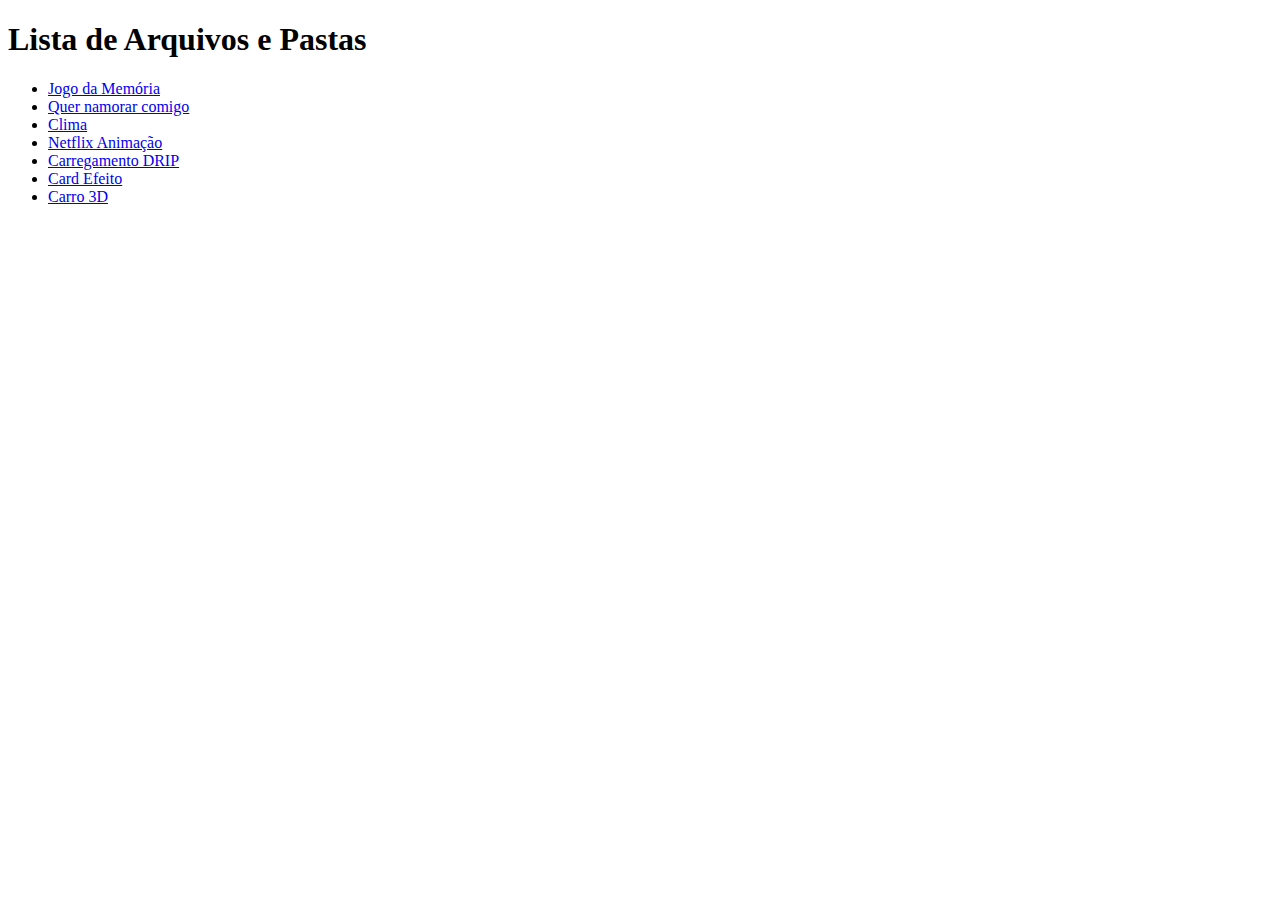
<file: index.html>
<!DOCTYPE html>
<html lang="pt-BR">
<head>
    <meta charset="UTF-8">
    <meta http-equiv="X-UA-Compatible" content="IE=edge">
    <meta name="viewport" content="width=device-width, initial-scale=1.0">
    <title>Índice de Arquivos</title>
</head>
<body>

<h1>Lista de Arquivos e Pastas</h1>

<ul>
    <li><a href="Jogo da Memória/index.html">Jogo da Memória</a></li>
    <li><a href="Quer namorar comigo/index.html">Quer namorar comigo</a></li>
    <li><a href="Clima/index.html">Clima</a></li>
    <li><a href="Netflix Animação/index.html">Netflix Animação</a></li>
    <li><a href="Carregamento DRIP/index.html">Carregamento DRIP</a></li>
    <li><a href="Card Efeito/index.html">Card Efeito</a></li>
    <li><a href="Carro 3D/index.html">Carro 3D</a></li>
</ul>

</body>
</html>
</file>
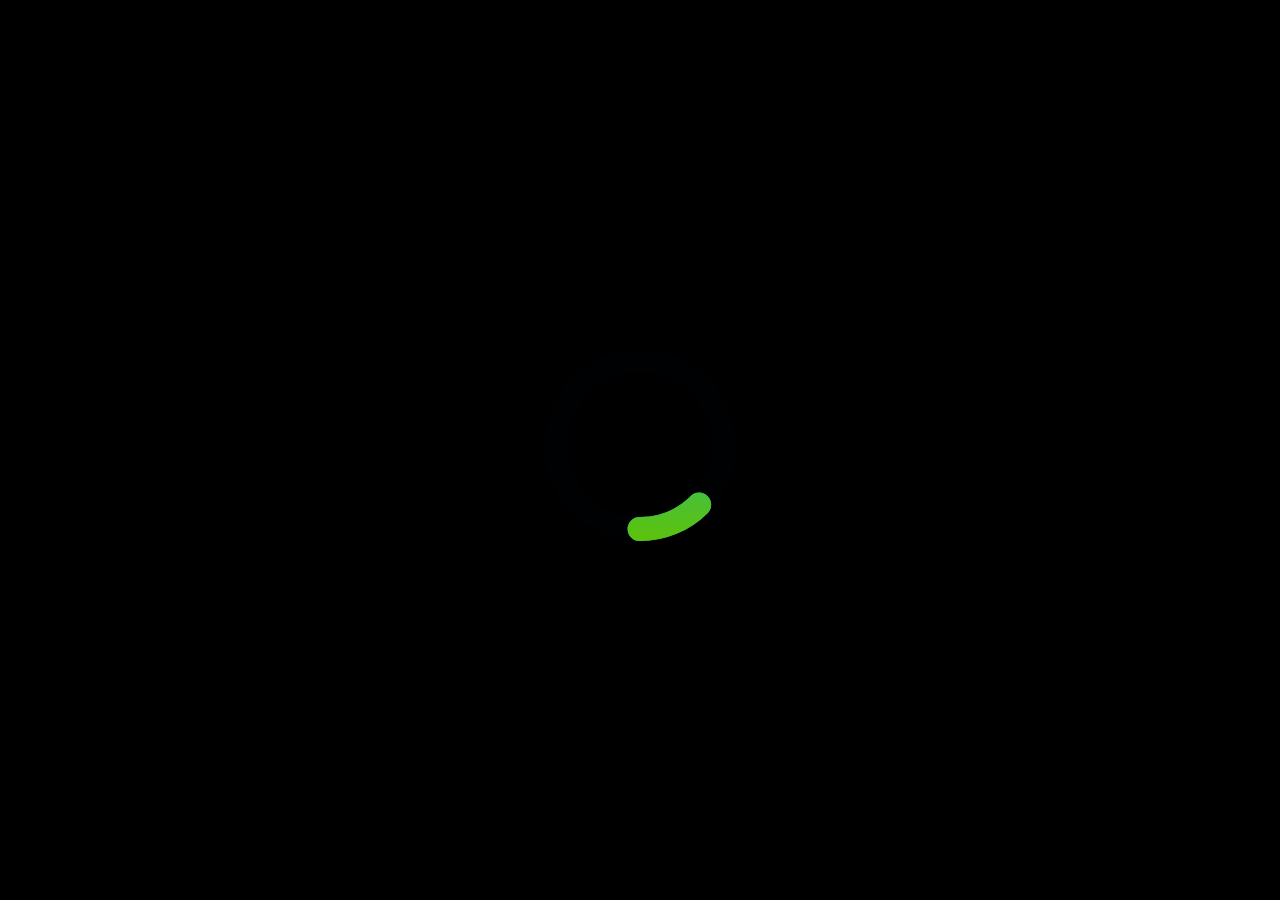
<file: Carregamento DRIP/index.html>
<!DOCTYPE html>
<html lang="pt-BR">
<head>
    <meta charset="UTF-8">
    <meta name="viewport" content="width=device-width, initial-scale=1.0">
    <title>Preloader</title>
    <link rel="stylesheet" href="style.css">
</head>
<body>
<div>
    <svg class="lp" viewBox="0 0 128 128" width="128px" height="128px" xmlns="http://www.w3.org/2000/svg">
      <defs>
        <linearGradient id="grad1" x1="0" y1="0" x2="0" y2="1">
          <stop offset="0%" stop-color="#000" />
          <stop offset="100%" stop-color="#fff" />
        </linearGradient>
        <mask id="mask1">
          <rect x="0" y="0" width="128" height="128" fill="url(#grad1)" />
        </mask>
      </defs>
      <g fill="none" stroke-linecap="round" stroke-width="16">
        <circle class="lp__ring" r="56" cx="64" cy="64" stroke="#ddd" />
        <g stroke="hsl(183,90%,40%)">
          <polyline class="lp__fall-line" points="64,8 64,120" />
          <polyline class="lp__fall-line lp__fall-line--delay1" points="64,8 64,120" />
          <polyline class="lp__fall-line lp__fall-line--delay2" points="64,8 64,120" />
          <polyline class="lp__fall-line lp__fall-line--delay3" points="64,8 64,120" />
          <polyline class="lp__fall-line lp__fall-line--delay4" points="64,8 64,120" />
          <circle class="lp__drops" r="56" cx="64" cy="64" transform="rotate(90,64,64)" />
          <circle class="lp__worm" r="56" cx="64" cy="64" transform="rotate(-90,64,64)" />
        </g>
        <g stroke="hsl(93,90%,40%)" mask="url(#mask1)">
          <polyline class="lp__fall-line" points="64,8 64,120" />
          <polyline class="lp__fall-line lp__fall-line--delay1" points="64,8 64,120" />
          <polyline class="lp__fall-line lp__fall-line--delay2" points="64,8 64,120" />
          <polyline class="lp__fall-line lp__fall-line--delay3" points="64,8 64,120" />
          <polyline class="lp__fall-line lp__fall-line--delay4" points="64,8 64,120" />
          <circle class="lp__drops" r="56" cx="64" cy="64" transform="rotate(90,64,64)" />
          <circle class="lp__worm" r="56" cx="64" cy="64" transform="rotate(-90,64,64)" />
        </g>
      </g>
    </svg>
  </div>
</body>
</html>
</file>
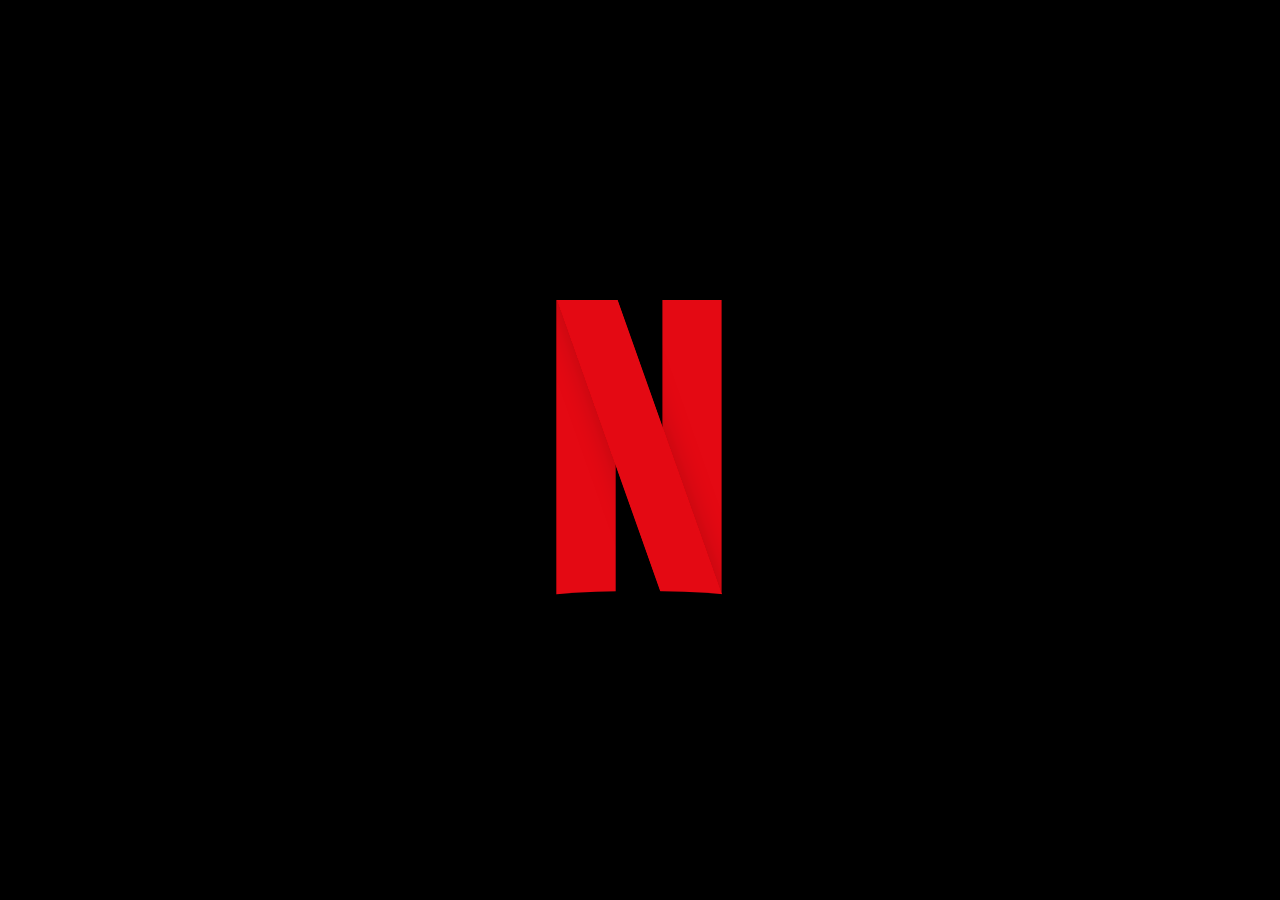
<file: Netflix Animação/index.html>
<!DOCTYPE html>
<html lang="pt-BR">
<head>
    <meta charset="UTF-8">
    <meta name="viewport" content="width=device-width, initial-scale=1.0">
    <title>Netflix</title>
    <link rel="stylesheet" href="style.css">
</head>
<body>
<div id="container">
    <!-- Edit the letter attr to: N, E, T, F, L, I or X -->
    <netflixintro letter="N">
      <div class="helper-1">
        <div class="effect-brush">
          <span class="fur-31"></span>
          <span class="fur-30"></span>
          <span class="fur-29"></span>
          <span class="fur-28"></span>
          <span class="fur-27"></span>
          <span class="fur-26"></span>
          <span class="fur-25"></span>
          <span class="fur-24"></span>
          <span class="fur-23"></span>
          <span class="fur-22"></span>
          <span class="fur-21"></span>
          <span class="fur-20"></span>
          <span class="fur-19"></span>
          <span class="fur-18"></span>
          <span class="fur-17"></span>
          <span class="fur-16"></span>
          <span class="fur-15"></span>
          <span class="fur-14"></span>
          <span class="fur-13"></span>
          <span class="fur-12"></span>
          <span class="fur-11"></span>
          <span class="fur-10"></span>
          <span class="fur-9"></span>
          <span class="fur-8"></span>
          <span class="fur-7"></span>
          <span class="fur-6"></span>
          <span class="fur-5"></span>
          <span class="fur-4"></span>
          <span class="fur-3"></span>
          <span class="fur-2"></span>
          <span class="fur-1"></span>
        </div>
        <div class="effect-lumieres">
          <span class="lamp-1"></span>
          <span class="lamp-2"></span>
          <span class="lamp-3"></span>
          <span class="lamp-4"></span>
          <span class="lamp-5"></span>
          <span class="lamp-6"></span>
          <span class="lamp-7"></span>
          <span class="lamp-8"></span>
          <span class="lamp-9"></span>
          <span class="lamp-10"></span>
          <span class="lamp-11"></span>
          <span class="lamp-12"></span>
          <span class="lamp-13"></span>
          <span class="lamp-14"></span>
          <span class="lamp-15"></span>
          <span class="lamp-16"></span>
          <span class="lamp-17"></span>
          <span class="lamp-18"></span>
          <span class="lamp-19"></span>
          <span class="lamp-20"></span>
          <span class="lamp-21"></span>
          <span class="lamp-22"></span>
          <span class="lamp-23"></span>
          <span class="lamp-24"></span>
          <span class="lamp-25"></span>
          <span class="lamp-26"></span>
          <span class="lamp-27"></span>
          <span class="lamp-28"></span>
        </div>
      </div>
  
      <div class="helper-2">
        <div class="effect-brush">
          <span class="fur-31"></span>
          <span class="fur-30"></span>
          <span class="fur-29"></span>
          <span class="fur-28"></span>
          <span class="fur-27"></span>
          <span class="fur-26"></span>
          <span class="fur-25"></span>
          <span class="fur-24"></span>
          <span class="fur-23"></span>
          <span class="fur-22"></span>
          <span class="fur-21"></span>
          <span class="fur-20"></span>
          <span class="fur-19"></span>
          <span class="fur-18"></span>
          <span class="fur-17"></span>
          <span class="fur-16"></span>
          <span class="fur-15"></span>
          <span class="fur-14"></span>
          <span class="fur-13"></span>
          <span class="fur-12"></span>
          <span class="fur-11"></span>
          <span class="fur-10"></span>
          <span class="fur-9"></span>
          <span class="fur-8"></span>
          <span class="fur-7"></span>
          <span class="fur-6"></span>
          <span class="fur-5"></span>
          <span class="fur-4"></span>
          <span class="fur-3"></span>
          <span class="fur-2"></span>
          <span class="fur-1"></span>
        </div>
      </div>
  
      <div class="helper-3">
        <div class="effect-brush">
          <span class="fur-31"></span>
          <span class="fur-30"></span>
          <span class="fur-29"></span>
          <span class="fur-28"></span>
          <span class="fur-27"></span>
          <span class="fur-26"></span>
          <span class="fur-25"></span>
          <span class="fur-24"></span>
          <span class="fur-23"></span>
          <span class="fur-22"></span>
          <span class="fur-21"></span>
          <span class="fur-20"></span>
          <span class="fur-19"></span>
          <span class="fur-18"></span>
          <span class="fur-17"></span>
          <span class="fur-16"></span>
          <span class="fur-15"></span>
          <span class="fur-14"></span>
          <span class="fur-13"></span>
          <span class="fur-12"></span>
          <span class="fur-11"></span>
          <span class="fur-10"></span>
          <span class="fur-9"></span>
          <span class="fur-8"></span>
          <span class="fur-7"></span>
          <span class="fur-6"></span>
          <span class="fur-5"></span>
          <span class="fur-4"></span>
          <span class="fur-3"></span>
          <span class="fur-2"></span>
          <span class="fur-1"></span>
        </div>
      </div>
  
      <div class="helper-4">
        <div class="effect-brush">
          <span class="fur-31"></span>
          <span class="fur-30"></span>
          <span class="fur-29"></span>
          <span class="fur-28"></span>
          <span class="fur-27"></span>
          <span class="fur-26"></span>
          <span class="fur-25"></span>
          <span class="fur-24"></span>
          <span class="fur-23"></span>
          <span class="fur-22"></span>
          <span class="fur-21"></span>
          <span class="fur-20"></span>
          <span class="fur-19"></span>
          <span class="fur-18"></span>
          <span class="fur-17"></span>
          <span class="fur-16"></span>
          <span class="fur-15"></span>
          <span class="fur-14"></span>
          <span class="fur-13"></span>
          <span class="fur-12"></span>
          <span class="fur-11"></span>
          <span class="fur-10"></span>
          <span class="fur-9"></span>
          <span class="fur-8"></span>
          <span class="fur-7"></span>
          <span class="fur-6"></span>
          <span class="fur-5"></span>
          <span class="fur-4"></span>
          <span class="fur-3"></span>
          <span class="fur-2"></span>
          <span class="fur-1"></span>
        </div>
      </div>
    </netflixintro>
  </div>
</body>
</html>
</file>
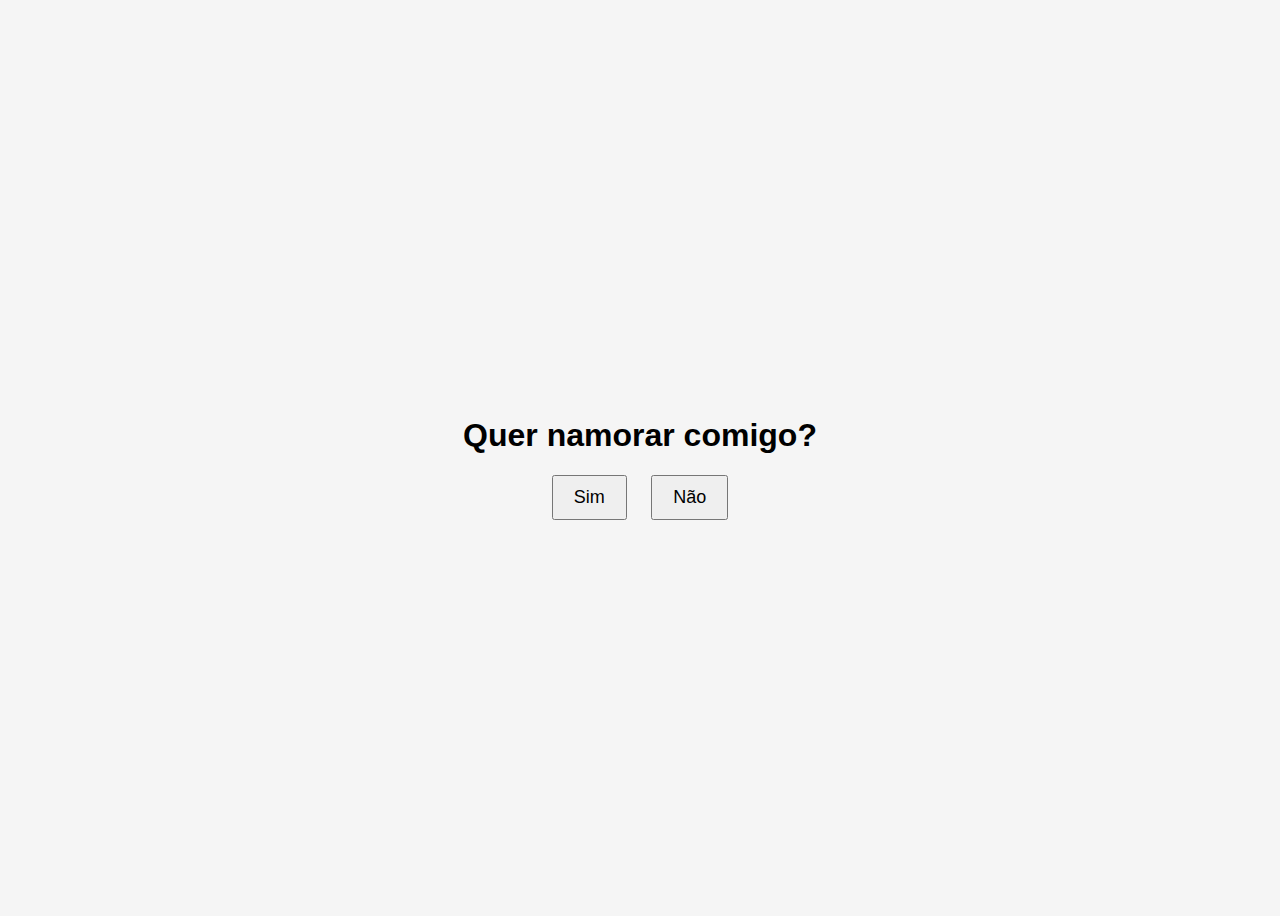
<file: Quer namorar comigo/index.html>
<!DOCTYPE html>
<html lang="pt-BR">
<head>
    <meta charset="UTF-8">
    <meta name="viewport" content="width=device-width, initial-scale=1.0">
    <title>Proposta Romântica</title>
    <link rel="stylesheet" href="style.css">
</head>
<body>
    <div class="center">
        <h1>Quer namorar comigo?</h1>
        <div class="buttons">
            <button id="yesButton" onclick="goToVideo()">Sim</button>
            <button id="noButton" onmouseover="moveButton()">Não</button>
        </div>
    </div>
    <script src="script.js"></script>
</body>
</html>
</file>
<file: Carregamento DRIP/style.css>
* {
    border: 0;
    box-sizing: border-box;
    margin: 0;
    padding: 0;
  }
  
  :root {
    --hue: 223;
    --bg: hsl(var(--hue), 90%, 95%);
    --fg: hsl(var(--hue), 90%, 5%);
    font-size: calc(16px + (24 - 16) * (100vw - 320px) / (1280 - 320));
  }
  body {
    background-color: black;
    color: var(--fg);
    font: 1em/1.5 sans-serif;
    height: 100vh;
    display: grid;
    place-items: center;
    transition: background-color 0.3s;
  }
  main {
    padding: 1.5em 0;
  }
  
  .lp {
    width: 8em;
    height: 8em;
  }
  
  .lp__drops,
  .lp__fall-line,
  .lp__worm {
    animation-duration: 4s;
    animation-iteration-count: infinite;
    transform-origin: 64px 64px;
  }
  .lp__drops {
    animation-name: drops;
    animation-timing-function: ease-in-out;
    stroke-dasharray: 22 307.85 22;
    visibility: hidden;
    transform: rotate(90deg);
  }
  .lp__fall-line {
    animation-name: fallLine1;
    animation-timing-function: ease-in;
    stroke-dasharray: 1 112;
    stroke-dashoffset: 114;
  }
  .lp__fall-line--delay1 {
    animation-name: fallLine2;
  }
  
  .lp__fall-line--delay2 {
    animation-name: fallLine3;
  }
  .lp__fall-line--delay3 {
    animation-name: fallLine4;
  }
  .lp__fall-line--delay4 {
    animation-name: fallLine5;
  }
  .lp__ring {
    stroke: hsla(var(--hue), 90%, 5%, 0.1);
    transition: stroke 0.3s;
  }
  .lp__worm {
    animation-name: worm;
    stroke-dasharray: 43.98 307.87;
    stroke-dashoffset: -131.94;
    transform: rotate(-90deg);
  }
  
  /* Dark theme */
  @media (prefers-color-scheme: dark) {
    :root {
      --bg: hsl(var(--hue), 90%, 5%);
      --fg: hsl(var(--hue), 90%, 95%);
    }
    .lp__ring {
      stroke: hsla(var(--hue), 90%, 95%, 0.1);
    }
  }
  
  /* Animtions */
  @keyframes drops {
    from {
      animation-timing-function: steps(1, end);
      stroke-dasharray: 0 351.85 0;
      visibility: hidden;
    }
    25% {
      animation-timing-function: ease-in-out;
      stroke-dasharray: 0 351.85 0;
      visibility: visible;
    }
    26% {
      stroke-dasharray: 4 343.85 4;
    }
    27% {
      stroke-dasharray: 8 335.85 8;
    }
    28% {
      stroke-dasharray: 12 327.85 12;
    }
    29% {
      animation-timing-function: ease-in;
      stroke-dasharray: 17 317.85 17;
    }
  
    32% {
      animation-timing-function: ease-out;
      stroke-dasharray: 25 301.85 25;
    }
    35%,
    47.5% {
      animation-timing-function: linear;
      stroke-dasharray: 22 307.85 22;
      visibility: visible;
    }
    50% {
      animation-timing-function: steps(1, end);
      stroke-dasharray: 0 307.85 43.98;
      visibility: hidden;
    }
    75% {
      animation-timing-function: ease-in-out;
      stroke-dasharray: 0 351.85 0;
      visibility: visible;
    }
    76% {
      stroke-dasharray: 4 343.85 4;
    }
    77% {
      stroke-dasharray: 8 335.85 8;
    }
    78% {
      stroke-dasharray: 12 327.85 12;
    }
    79% {
      animation-timing-function: ease-in;
      stroke-dasharray: 17 317.85 17;
    }
    82% {
      animation-timing-function: ease-out;
      stroke-dasharray: 25 301.85 25;
    }
    85%,
    97.5% {
      animation-timing-function: linear;
      stroke-dasharray: 22 307.85 22;
      visibility: visible;
    }
    to {
      stroke-dasharray: 43.98 307.85 0;
      visibility: hidden;
    }
  }
  @keyframes fallLine1 {
    from,
    15% {
      stroke-dashoffset: 114;
    }
    25%,
    65% {
      stroke-dashoffset: 1;
    }
    75%,
    to {
      stroke-dashoffset: -112;
    }
  }
  @keyframes fallLine2 {
    from,
    16% {
      stroke-dashoffset: 114;
    }
    26%,
    66% {
      stroke-dashoffset: 1;
    }
    76%,
    to {
      stroke-dashoffset: -112;
    }
  }
  @keyframes fallLine3 {
    from,
    17% {
      stroke-dashoffset: 114;
    }
    27%,
    67% {
      stroke-dashoffset: 1;
    }
    77%,
    to {
      stroke-dashoffset: -112;
    }
  }
  @keyframes fallLine4 {
    from,
    18% {
      stroke-dashoffset: 114;
    }
    28%,
    68% {
      stroke-dashoffset: 1;
    }
    78%,
    to {
      stroke-dashoffset: -112;
    }
  }
  @keyframes fallLine5 {
    from,
    19% {
      stroke-dashoffset: 114;
    }
    29%,
    69% {
      stroke-dashoffset: 1;
    }
    79%,
    to {
      stroke-dashoffset: -112;
    }
  }
  @keyframes worm {
    from {
      animation-timing-function: ease-out;
      stroke-dasharray: 87.96 307.87;
      stroke-dashoffset: -131.94;
    }
    25% {
      animation-timing-function: steps(1);
      stroke-dasharray: 87.96 307.87;
      stroke-dashoffset: -307.86;
    }
    25.01% {
      animation-timing-function: ease-in;
      stroke-dasharray: 43.98 307.87;
      stroke-dashoffset: -307.86;
    }
    50% {
      animation-timing-function: steps(1);
      stroke-dasharray: 43.98 307.87;
      stroke-dashoffset: -175.92;
    }
    50.01% {
      animation-timing-function: ease-out;
      stroke-dasharray: 87.96 307.87;
      stroke-dashoffset: -131.94;
    }
    75% {
      animation-timing-function: steps(1);
      stroke-dasharray: 87.96 307.87;
      stroke-dashoffset: 43.98;
    }
    75.01% {
      animation-timing-function: ease-in;
      stroke-dasharray: 43.98 307.87;
      stroke-dashoffset: 0;
    }
    to {
      stroke-dasharray: 43.98 307.87;
      stroke-dashoffset: -131.94;
    }
  }
</file>
<file: Netflix Animação/style.css>
html,
body {
  margin: 0;
  padding: 0;
  width: 100%;
  height: 100%;
}

#container {
  display: flex;
  flex-direction: column;
  justify-content: center;
  align-items: center;
  width: 100%;
  height: 100%;
  background-color: #000000;
  overflow: hidden;
}

#container netflixintro {
  display: block;
  position: relative;
  width: 300px;
  height: 300px;
  overflow: hidden;
  animation-name: zoom-in;
  animation-delay: 0.5s;
  animation-duration: 3.5s;
  animation-timing-function: ease-in;
  animation-fill-mode: forwards;
  background-size: 4000px;
  background-position: -1950px 0;
}

#container netflixintro::before {
  content: "";
  position: absolute;
  display: block;
  background-color: #000000;
  width: 150%;
  height: 30%;
  left: -25%;
  bottom: -27%;
  border-radius: 50%;
  z-index: 5;
  transform-origin: left center;
  background-size: 4000px;
  background-position: -1950px 0;
}

#container netflixintro[letter="N"] {
  transform-origin: 30% center;
}
#container netflixintro[letter="N"] .helper-1 {
  width: 19.5%;
  height: 100%;
  background-color: rgba(228, 9, 19, 0.5);
  left: 22.4%;
  top: 0;
  transform: rotate(180deg);
  animation-name: fading-lumieres-box;
  animation-duration: 2s;
  animation-delay: 0.6s;
  animation-fill-mode: forwards;
}

#container netflixintro[letter="N"] .helper-1 .effect-brush {
  animation-name: brush-moving;
  animation-duration: 2.5s;
  animation-fill-mode: forwards;
  animation-delay: 1.2s;
}

#container netflixintro[letter="N"] .helper-1 .effect-brush [class*="fur-"] {
  bottom: 0;
  height: 40%;
}

#container netflixintro[letter="N"] .helper-3 {
  width: 19%;
  height: 150%;
  left: 40.5%;
  top: -25%;
  transform: rotate(-19.5deg);
  box-shadow: 0px 0px 35px -12px rgba(0, 0, 0, 0.4);
  overflow: hidden;
}

#container netflixintro[letter="N"] .helper-3 .effect-brush {
  animation-name: brush-moving;
  animation-duration: 2s;
  animation-fill-mode: forwards;
  animation-delay: 0.8s;
}

#container netflixintro[letter="N"] .helper-2 {
  width: 19.5%;
  height: 100%;
  left: 57.8%;
  top: 0;
  transform: rotate(180deg);
  overflow: hidden;
}

#container netflixintro[letter="N"] .helper-2 .effect-brush {
  animation-name: brush-moving;
  animation-duration: 2s;
  animation-fill-mode: forwards;
  animation-delay: 0.5s;
}

#container netflixintro[letter="E"] {
  transform-origin: 30% center;
}

#container netflixintro[letter="E"] .helper-1 {
  width: 19.5%;
  height: 100%;
  background-color: rgba(228, 9, 19, 0.5);
  left: 22%;
  top: 0;
  transform: rotate(180deg);
  animation-name: fading-lumieres-box;
  animation-duration: 2s;
  animation-delay: 0.6s;
  animation-fill-mode: forwards;
}

#container netflixintro[letter="E"] .helper-1 .effect-brush {
  animation-name: brush-moving;
  animation-duration: 2.5s;
  animation-fill-mode: forwards;
  animation-delay: 1.2s;
}

#container netflixintro[letter="E"] .helper-1 .effect-brush [class*="fur-"] {
  bottom: 0;
  height: 40%;
}

#container netflixintro[letter="E"] .helper-2 {
  width: 17.5%;
  height: 50%;
  left: 38%;
  top: -49px;
  transform: rotate(270deg);
  overflow: hidden;
}

#container netflixintro[letter="E"] .helper-2 .effect-brush {
  animation-name: brush-moving;
  animation-duration: 2s;
  animation-fill-mode: forwards;
  animation-delay: 0.8s;
}

#container netflixintro[letter="E"] .helper-3 {
  width: 17%;
  height: 39%;
  left: 33%;
  top: 29%;
  transform: rotate(-90deg);
  box-shadow: 0px 0px 35px -12px rgba(0, 0, 0, 0.4);
  overflow: hidden;
  animation-name: fading-out;
  animation-duration: 2s;
  animation-fill-mode: forwards;
  animation-delay: 1s;
}

#container netflixintro[letter="E"] .helper-3 .effect-brush {
  animation-name: brush-moving;
  animation-duration: 2s;
  animation-fill-mode: forwards;
  animation-delay: 0.6s;
}

#container netflixintro[letter="E"] .helper-4 {
  width: 17.5%;
  height: 50%;
  left: 38%;
  top: 196px;
  transform: rotate(270deg);
  overflow: hidden;
}

#container netflixintro[letter="E"] .helper-4 .effect-brush {
  animation-name: brush-moving;
  animation-duration: 2s;
  animation-fill-mode: forwards;
  animation-delay: 0.4s;
  animation-delay: 0.5s;
}

#container netflixintro[letter="T"] {
  transform-origin: center center;
}

#container netflixintro[letter="T"] .helper-1 {
  width: 19.5%;
  height: 100%;
  background-color: rgba(228, 9, 19, 0.5);
  left: 38%;
  top: 0;
  transform: rotate(180deg);
  animation-name: fading-lumieres-box;
  animation-duration: 2s;
  animation-delay: 0.6s;
  animation-fill-mode: forwards;
}

#container netflixintro[letter="T"] .helper-1 .effect-brush {
  animation-name: brush-moving;
  animation-duration: 2.5s;
  animation-fill-mode: forwards;
  animation-delay: 1s;
}
#container netflixintro[letter="T"] .helper-1 .effect-brush [class*="fur-"] {
  bottom: 0;
  height: 40%;
}

#container netflixintro[letter="T"] .helper-2 {
  width: 17.5%;
  height: 54%;
  left: 39%;
  top: -55px;
  transform: rotate(270deg);
  overflow: hidden;
}

#container netflixintro[letter="T"] .helper-2 .effect-brush {
  animation-name: brush-moving;
  animation-duration: 2s;
  animation-fill-mode: forwards;
  animation-delay: 0.5s;
}
#container netflixintro[letter="F"] {
  transform-origin: 30% center;
}
#container netflixintro[letter="F"] .helper-1 {
  width: 19.5%;
  height: 100%;
  background-color: rgba(228, 9, 19, 0.5);
  left: 22%;
  top: 0;
  transform: rotate(180deg);
  animation-name: fading-lumieres-box;
  animation-duration: 2s;
  animation-delay: 0.6s;
  animation-fill-mode: forwards;
}
#container netflixintro[letter="F"] .helper-1 .effect-brush {
  animation-name: brush-moving;
  animation-duration: 2.5s;
  animation-fill-mode: forwards;
  animation-delay: 1.2s;
}
#container netflixintro[letter="F"] .helper-1 .effect-brush [class*="fur-"] {
  bottom: 0;
  height: 40%;
}
#container netflixintro[letter="F"] .helper-2 {
  width: 17.5%;
  height: 50%;
  left: 38%;
  top: -49px;
  transform: rotate(270deg);
  overflow: hidden;
}
#container netflixintro[letter="F"] .helper-2 .effect-brush {
  animation-name: brush-moving;
  animation-duration: 2s;
  animation-fill-mode: forwards;
  animation-delay: 0.7s;
}
#container netflixintro[letter="F"] .helper-3 {
  width: 17%;
  height: 39%;
  left: 33%;
  top: 29%;
  transform: rotate(-90deg);
  box-shadow: 0px 0px 35px -12px rgba(0, 0, 0, 0.4);
  overflow: hidden;
  animation-name: fading-out;
  animation-duration: 2s;
  animation-fill-mode: forwards;
  animation-delay: 1s;
}
#container netflixintro[letter="F"] .helper-3 .effect-brush {
  animation-name: brush-moving;
  animation-duration: 2s;
  animation-fill-mode: forwards;
  animation-delay: 0.5s;
}
#container netflixintro[letter="L"] {
  transform-origin: 30% center;
}
#container netflixintro[letter="L"] .helper-1 {
  width: 19.5%;
  height: 100%;
  background-color: rgba(228, 9, 19, 0.5);
  left: 22%;
  top: 0;
  transform: rotate(180deg);
  animation-name: fading-lumieres-box;
  animation-duration: 2s;
  animation-delay: 0.6s;
  animation-fill-mode: forwards;
}
#container netflixintro[letter="L"] .helper-1 .effect-brush {
  animation-name: brush-moving;
  animation-duration: 2.5s;
  animation-fill-mode: forwards;
  animation-delay: 0.8s;
}
#container netflixintro[letter="L"] .helper-1 .effect-brush [class*="fur-"] {
  bottom: 0;
  height: 40%;
}
#container netflixintro[letter="L"] .helper-2 {
  width: 17.5%;
  height: 50%;
  left: 38%;
  top: 196px;
  transform: rotate(270deg);
  overflow: hidden;
}
#container netflixintro[letter="L"] .helper-2 .effect-brush {
  animation-name: brush-moving;
  animation-duration: 2s;
  animation-fill-mode: forwards;
  animation-delay: 0.4s;
}
#container netflixintro[letter="I"] {
  transform-origin: center center;
}
#container netflixintro[letter="I"] .helper-1 {
  width: 19.5%;
  height: 100%;
  background-color: rgba(228, 9, 19, 0.5);
  left: 38%;
  top: 0;
  transform: rotate(180deg);
  animation-name: fading-lumieres-box;
  animation-duration: 2s;
  animation-delay: 0.6s;
  animation-fill-mode: forwards;
}
#container netflixintro[letter="I"] .helper-1 .effect-brush {
  animation-name: brush-moving;
  animation-duration: 2.5s;
  animation-fill-mode: forwards;
  animation-delay: 1s;
}
#container netflixintro[letter="I"] .helper-1 .effect-brush [class*="fur-"] {
  bottom: 0;
  height: 40%;
}
#container netflixintro[letter="X"] {
  transform-origin: center center;
}
#container netflixintro[letter="X"] .helper-1 {
  width: 19%;
  height: 150%;
  left: 40.5%;
  top: -25%;
  transform: rotate(-19.5deg);
  animation-name: fading-lumieres-box;
  animation-duration: 2s;
  animation-delay: 0.6s;
  animation-fill-mode: forwards;
}
#container netflixintro[letter="X"] .helper-1 .effect-brush {
  animation-name: brush-moving;
  animation-duration: 2.5s;
  animation-fill-mode: forwards;
  animation-delay: 1.2s;
}
#container netflixintro[letter="X"] .helper-1 .effect-brush [class*="fur-"] {
  bottom: 0;
  height: 40%;
}
#container netflixintro[letter="X"] .helper-2 {
  width: 19%;
  height: 150%;
  left: 40.5%;
  top: -25%;
  transform: rotate(19.5deg);
  overflow: hidden;
}
#container netflixintro[letter="X"] .helper-2 .effect-brush {
  animation-name: brush-moving;
  animation-duration: 2s;
  animation-fill-mode: forwards;
  animation-delay: 0.5s;
}
#container netflixintro [class*="helper-"] {
  position: absolute;
}
#container netflixintro [class*="helper-"] .effect-brush {
  position: absolute;
  width: 100%;
  height: 300%;
  top: 0;
  overflow: hidden;
}
#container netflixintro [class*="helper-"] .effect-brush::before {
  display: block;
  content: "";
  position: absolute;
  background-color: #e40913;
  width: 100%;
  height: 70%;
  box-shadow: 0px 0px 29px 24px #e40913;
}
#container netflixintro [class*="helper-"] .effect-brush [class*="fur-"] {
  display: block;
  position: absolute;
  bottom: 10%;
  height: 30%;
}
#container netflixintro [class*="helper-"] .effect-brush .fur-1 {
  left: 0%;
  width: 3.8%;
  background: linear-gradient(
    to bottom,
    #e40913 0%,
    #e40913 15%,
    rgba(0, 0, 0, 0) 81%,
    rgba(0, 0, 0, 0) 100%
  );
}
#container netflixintro [class*="helper-"] .effect-brush .fur-2 {
  left: 3.8%;
  width: 2.8%;
  background: linear-gradient(
    to bottom,
    #e40913 0%,
    #e40913 10%,
    rgba(0, 0, 0, 0) 62%,
    rgba(0, 0, 0, 0) 100%
  );
}
#container netflixintro [class*="helper-"] .effect-brush .fur-3 {
  left: 6.6%;
  width: 4.8%;
  background: linear-gradient(
    to bottom,
    #e40913 0%,
    #e40913 37%,
    rgba(0, 0, 0, 0) 100%
  );
}
#container netflixintro [class*="helper-"] .effect-brush .fur-4 {
  left: 11.4%;
  width: 4%;
  background: linear-gradient(
    to bottom,
    #e40913 0%,
    #e40913 23%,
    rgba(0, 0, 0, 0) 100%
  );
}
#container netflixintro [class*="helper-"] .effect-brush .fur-5 {
  left: 15.4%;
  width: 4%;
  background: linear-gradient(
    to bottom,
    #e40913 0%,
    #e40913 15%,
    rgba(0, 0, 0, 0) 86%,
    rgba(0, 0, 0, 0) 100%
  );
}
#container netflixintro [class*="helper-"] .effect-brush .fur-6 {
  left: 19.4%;
  width: 2.5%;
  background: linear-gradient(
    to bottom,
    #e40913 0%,
    #e40913 27%,
    rgba(0, 0, 0, 0) 89%,
    rgba(0, 0, 0, 0) 100%
  );
}
#container netflixintro [class*="helper-"] .effect-brush .fur-7 {
  left: 21.9%;
  width: 4%;
  background: linear-gradient(
    to bottom,
    #e40913 0%,
    #e40913 20%,
    rgba(0, 0, 0, 0) 100%
  );
}
#container netflixintro [class*="helper-"] .effect-brush .fur-8 {
  left: 25.9%;
  width: 2%;
  background: linear-gradient(
    to bottom,
    #e40913 0%,
    #e40913 30%,
    rgba(0, 0, 0, 0) 100%
  );
}
#container netflixintro [class*="helper-"] .effect-brush .fur-9 {
  left: 27.9%;
  width: 4%;
  background: linear-gradient(
    to bottom,
    #e40913 0%,
    #e40913 35%,
    rgba(0, 0, 0, 0) 95%,
    rgba(0, 0, 0, 0) 100%
  );
}
#container netflixintro [class*="helper-"] .effect-brush .fur-10 {
  left: 31.9%;
  width: 3.5%;
  background: linear-gradient(
    to bottom,
    #e40913 0%,
    #e40913 39%,
    rgba(0, 0, 0, 0) 95%,
    rgba(0, 0, 0, 0) 100%
  );
}
#container netflixintro [class*="helper-"] .effect-brush .fur-11 {
  left: 35.4%;
  width: 2%;
  background: linear-gradient(
    to bottom,
    #e40913 0%,
    #e40913 34%,
    rgba(0, 0, 0, 0) 95%,
    rgba(0, 0, 0, 0) 100%
  );
}
#container netflixintro [class*="helper-"] .effect-brush .fur-12 {
  left: 37.4%;
  width: 2.6%;
  background: linear-gradient(
    to bottom,
    #e40913 0%,
    #e40913 22%,
    rgba(0, 0, 0, 0) 95%,
    rgba(0, 0, 0, 0) 100%
  );
}
#container netflixintro [class*="helper-"] .effect-brush .fur-13 {
  left: 40%;
  width: 6%;
  background: linear-gradient(
    to bottom,
    #e40913 0%,
    #e40913 47%,
    rgba(0, 0, 0, 0) 100%
  );
}
#container netflixintro [class*="helper-"] .effect-brush .fur-14 {
  left: 46%;
  width: 2%;
  background: linear-gradient(
    to bottom,
    #e40913 0%,
    #e40913 36%,
    rgba(0, 0, 0, 0) 100%
  );
}
#container netflixintro [class*="helper-"] .effect-brush .fur-15 {
  left: 48%;
  width: 5.5%;
  background: linear-gradient(
    to bottom,
    #e40913 0%,
    #e40913 29%,
    rgba(0, 0, 0, 0) 100%
  );
}
#container netflixintro [class*="helper-"] .effect-brush .fur-16 {
  left: 53.5%;
  width: 3%;
  background: linear-gradient(
    to bottom,
    #e40913 0%,
    #e40913 39%,
    rgba(0, 0, 0, 0) 95%,
    rgba(0, 0, 0, 0) 100%
  );
}
#container netflixintro [class*="helper-"] .effect-brush .fur-17 {
  left: 56.5%;
  width: 4.1%;
  background: linear-gradient(
    to bottom,
    #e40913 0%,
    #e40913 45%,
    rgba(0, 0, 0, 0) 100%
  );
}
#container netflixintro [class*="helper-"] .effect-brush .fur-18 {
  left: 60.6%;
  width: 2.4%;
  background: linear-gradient(
    to bottom,
    #e40913 0%,
    #e40913 34%,
    rgba(0, 0, 0, 0) 100%
  );
}
#container netflixintro [class*="helper-"] .effect-brush .fur-19 {
  left: 63%;
  width: 4%;
  background: linear-gradient(
    to bottom,
    #e40913 0%,
    #e40913 47%,
    rgba(0, 0, 0, 0) 100%
  );
}
#container netflixintro [class*="helper-"] .effect-brush .fur-20 {
  left: 67%;
  width: 1.5%;
  background: linear-gradient(
    to bottom,
    #e40913 0%,
    #e40913 27%,
    rgba(0, 0, 0, 0) 95%,
    rgba(0, 0, 0, 0) 100%
  );
}
#container netflixintro [class*="helper-"] .effect-brush .fur-21 {
  left: 68.5%;
  width: 2.8%;
  background: linear-gradient(
    to bottom,
    #e40913 0%,
    #e40913 37%,
    rgba(0, 0, 0, 0) 100%
  );
}
#container netflixintro [class*="helper-"] .effect-brush .fur-22 {
  left: 71.3%;
  width: 2.3%;
  background: linear-gradient(
    to bottom,
    #e40913 0%,
    #e40913 9%,
    rgba(0, 0, 0, 0) 100%
  );
}
#container netflixintro [class*="helper-"] .effect-brush .fur-23 {
  left: 73.6%;
  width: 2.2%;
  background: linear-gradient(
    to bottom,
    #e40913 0%,
    #e40913 28%,
    rgba(0, 0, 0, 0) 92%,
    rgba(0, 0, 0, 0) 100%
  );
}
#container netflixintro [class*="helper-"] .effect-brush .fur-24 {
  left: 75.8%;
  width: 1%;
  background: linear-gradient(
    to bottom,
    #e40913 0%,
    #e40913 37%,
    rgba(0, 0, 0, 0) 100%
  );
}
#container netflixintro [class*="helper-"] .effect-brush .fur-25 {
  left: 76.8%;
  width: 2.1%;
  background: linear-gradient(
    to bottom,
    #e40913 0%,
    #e40913 28%,
    rgba(0, 0, 0, 0) 100%
  );
}
#container netflixintro [class*="helper-"] .effect-brush .fur-26 {
  left: 78.9%;
  width: 4.1%;
  background: linear-gradient(
    to bottom,
    #e40913 0%,
    #e40913 34%,
    rgba(0, 0, 0, 0) 100%
  );
}
#container netflixintro [class*="helper-"] .effect-brush .fur-27 {
  left: 83%;
  width: 2.5%;
  background: linear-gradient(
    to bottom,
    #e40913 0%,
    #e40913 21%,
    rgba(0, 0, 0, 0) 100%
  );
}
#container netflixintro [class*="helper-"] .effect-brush .fur-28 {
  left: 85.5%;
  width: 4.5%;
  background: linear-gradient(
    to bottom,
    #e40913 0%,
    #e40913 39%,
    rgba(0, 0, 0, 0) 100%
  );
}
#container netflixintro [class*="helper-"] .effect-brush .fur-29 {
  left: 90%;
  width: 2.8%;
  background: linear-gradient(
    to bottom,
    #e40913 0%,
    #e40913 30%,
    rgba(0, 0, 0, 0) 100%
  );
}
#container netflixintro [class*="helper-"] .effect-brush .fur-30 {
  left: 92.8%;
  width: 3.5%;
  background: linear-gradient(
    to bottom,
    #e40913 0%,
    #e40913 19%,
    rgba(0, 0, 0, 0) 100%
  );
}
#container netflixintro [class*="helper-"] .effect-brush .fur-31 {
  left: 96.3%;
  width: 3.7%;
  background: linear-gradient(
    to bottom,
    #e40913 0%,
    #e40913 37%,
    rgba(0, 0, 0, 0) 100%
  );
}
#container netflixintro [class*="helper-"] .effect-lumieres {
  position: absolute;
  width: 100%;
  height: 100%;
  opacity: 0;
  animation-name: showing-lumieres;
  animation-duration: 2s;
  animation-delay: 1.6s;
  animation-fill-mode: forwards;
}

#container netflixintro [class*="helper-"] .effect-lumieres [class*="lamp-"] {
  position: absolute;
  display: block;
  height: 100%;
  box-shadow: 0px 0px 10px 0px rgba(228, 9, 19, 0.75);
  background: var(--color);
}

#container
  netflixintro
  [class*="helper-"]
  .effect-lumieres
  [class*="lamp-"]::before {
  position: absolute;
  content: " ";
  display: block;
  width: 100%;
  height: 100%;
  background: var(--color);
  box-shadow: 0px 0px 10px 0px rgba(228, 9, 19, 0.75);
}
#container netflixintro [class*="helper-"] .effect-lumieres .lamp-1 {
  --color: #ff0100;
  z-index: 6;
  left: 0.7%;
  width: 1%;
  animation-delay: 0.02s;
}
#container netflixintro [class*="helper-"] .effect-lumieres .lamp-1::before {
  left: 39%;
  animation-delay: 0.35s;
}
#container netflixintro [class*="helper-"] .effect-lumieres .lamp-2 {
  --color: #ffde01;
  left: 2.2%;
  width: 1.4%;
  animation-delay: 0.91s;
}
#container netflixintro [class*="helper-"] .effect-lumieres .lamp-2::before {
  left: 124%;
  animation-delay: 0.73s;
}
#container netflixintro [class*="helper-"] .effect-lumieres .lamp-3 {
  --color: #ff00cc;
  left: 5.8%;
  width: 2.1%;
  animation-delay: 1.17s;
}
#container netflixintro [class*="helper-"] .effect-lumieres .lamp-3::before {
  left: 18%;
  animation-delay: 0.33s;
}
#container netflixintro [class*="helper-"] .effect-lumieres .lamp-4 {
  --color: #04fd8f;
  left: 10.1%;
  width: 2%;
  animation-delay: 0.36s;
}
#container netflixintro [class*="helper-"] .effect-lumieres .lamp-4::before {
  left: 101%;
  animation-delay: 0.24s;
}
#container netflixintro [class*="helper-"] .effect-lumieres .lamp-5 {
  --color: #ff0100;
  left: 12.9%;
  width: 1.4%;
  animation-delay: 0.63s;
}
#container netflixintro [class*="helper-"] .effect-lumieres .lamp-5::before {
  left: 14%;
  animation-delay: 1.58s;
}
#container netflixintro [class*="helper-"] .effect-lumieres .lamp-6 {
  --color: #ff9600;
  left: 15.3%;
  width: 2.8%;
  animation-delay: 0.02s;
}
#container netflixintro [class*="helper-"] .effect-lumieres .lamp-6::before {
  left: 80%;
  animation-delay: 1.18s;
}
#container netflixintro [class*="helper-"] .effect-lumieres .lamp-7 {
  --color: #0084ff;
  left: 21.2%;
  width: 2.5%;
  animation-delay: 1.84s;
}
#container netflixintro [class*="helper-"] .effect-lumieres .lamp-7::before {
  left: 109%;
  animation-delay: 1.95s;
}
#container netflixintro [class*="helper-"] .effect-lumieres .lamp-8 {
  --color: #f84006;
  left: 25%;
  width: 2.5%;
  animation-delay: 0.1s;
}
#container netflixintro [class*="helper-"] .effect-lumieres .lamp-8::before {
  left: 199%;
  animation-delay: 1.14s;
}
#container netflixintro [class*="helper-"] .effect-lumieres .lamp-9 {
  --color: #ffc601;
  left: 30.5%;
  width: 3%;
  animation-delay: 1.27s;
}
#container netflixintro [class*="helper-"] .effect-lumieres .lamp-9::before {
  left: 113%;
  animation-delay: 0.84s;
}
#container netflixintro [class*="helper-"] .effect-lumieres .lamp-10 {
  --color: #ff4800;
  left: 36.3%;
  width: 3%;
  animation-delay: 1.21s;
}
#container netflixintro [class*="helper-"] .effect-lumieres .lamp-10::before {
  left: 45%;
  animation-delay: 0.42s;
}
#container netflixintro [class*="helper-"] .effect-lumieres .lamp-11 {
  --color: #fd0100;
  left: 41%;
  width: 2.2%;
  animation-delay: 1.09s;
}
#container netflixintro [class*="helper-"] .effect-lumieres .lamp-11::before {
  left: 167%;
  animation-delay: 0.87s;
}
#container netflixintro [class*="helper-"] .effect-lumieres .lamp-12 {
  --color: #01ffff;
  left: 44.2%;
  width: 2.6%;
  animation-delay: 0.83s;
}
#container netflixintro [class*="helper-"] .effect-lumieres .lamp-12::before {
  left: 88%;
  animation-delay: 1.4s;
}
#container netflixintro [class*="helper-"] .effect-lumieres .lamp-13 {
  --color: #ffc601;
  left: 51.7%;
  width: 0.5%;
  animation-delay: 1.05s;
}
#container netflixintro [class*="helper-"] .effect-lumieres .lamp-13::before {
  left: 93%;
  animation-delay: 0.52s;
}
#container netflixintro [class*="helper-"] .effect-lumieres .lamp-14 {
  --color: #ffc601;
  left: 52.1%;
  width: 1.8%;
  animation-delay: 1.58s;
}
#container netflixintro [class*="helper-"] .effect-lumieres .lamp-14::before {
  left: 94%;
  animation-delay: 0.81s;
}
#container netflixintro [class*="helper-"] .effect-lumieres .lamp-15 {
  --color: #0078fe;
  left: 53.8%;
  width: 2.3%;
  animation-delay: 1.8s;
}
#container netflixintro [class*="helper-"] .effect-lumieres .lamp-15::before {
  left: 140%;
  animation-delay: 0.72s;
}
#container netflixintro [class*="helper-"] .effect-lumieres .lamp-16 {
  --color: #0080ff;
  left: 57.2%;
  width: 2%;
  animation-delay: 1.21s;
}
#container netflixintro [class*="helper-"] .effect-lumieres .lamp-16::before {
  left: 151%;
  animation-delay: 1.96s;
}
#container netflixintro [class*="helper-"] .effect-lumieres .lamp-17 {
  --color: #ffae01;
  left: 62.3%;
  width: 2.9%;
  animation-delay: 0.57s;
}
#container netflixintro [class*="helper-"] .effect-lumieres .lamp-17::before {
  left: 88%;
  animation-delay: 0.41s;
}
#container netflixintro [class*="helper-"] .effect-lumieres .lamp-18 {
  --color: #ff00bf;
  left: 65.8%;
  width: 1.7%;
  animation-delay: 0.44s;
}
#container netflixintro [class*="helper-"] .effect-lumieres .lamp-18::before {
  left: 145%;
  animation-delay: 1.39s;
}
#container netflixintro [class*="helper-"] .effect-lumieres .lamp-19 {
  --color: #a601f4;
  left: 72.8%;
  width: 0.8%;
  animation-delay: 0.75s;
}
#container netflixintro [class*="helper-"] .effect-lumieres .lamp-19::before {
  left: 61%;
  animation-delay: 1.61s;
}
#container netflixintro [class*="helper-"] .effect-lumieres .lamp-20 {
  --color: #f30b34;
  left: 74.3%;
  width: 2%;
  animation-delay: 0.71s;
}
#container netflixintro [class*="helper-"] .effect-lumieres .lamp-20::before {
  left: 99%;
  animation-delay: 1.18s;
}
#container netflixintro [class*="helper-"] .effect-lumieres .lamp-21 {
  --color: #ff00bf;
  left: 79.8%;
  width: 2%;
  animation-delay: 0.58s;
}
#container netflixintro [class*="helper-"] .effect-lumieres .lamp-21::before {
  left: 27%;
  animation-delay: 0.75s;
}
#container netflixintro [class*="helper-"] .effect-lumieres .lamp-22 {
  --color: #04fd8f;
  left: 78.2%;
  width: 2%;
  animation-delay: 0.66s;
}
#container netflixintro [class*="helper-"] .effect-lumieres .lamp-22::before {
  left: 15%;
  animation-delay: 1.4s;
}
#container netflixintro [class*="helper-"] .effect-lumieres .lamp-23 {
  --color: #01ffff;
  left: 78.5%;
  width: 2%;
  animation-delay: 1.53s;
}
#container netflixintro [class*="helper-"] .effect-lumieres .lamp-23::before {
  left: 21%;
  animation-delay: 0.52s;
}
#container netflixintro [class*="helper-"] .effect-lumieres .lamp-24 {
  --color: #a201ff;
  left: 85.3%;
  width: 1.1%;
  animation-delay: 0.78s;
}
#container netflixintro [class*="helper-"] .effect-lumieres .lamp-24::before {
  left: 150%;
  animation-delay: 0.81s;
}
#container netflixintro [class*="helper-"] .effect-lumieres .lamp-25 {
  --color: #ec0014;
  left: 86.9%;
  width: 1.1%;
  animation-delay: 0.66s;
}
#container netflixintro [class*="helper-"] .effect-lumieres .lamp-25::before {
  left: 56%;
  animation-delay: 1.53s;
}
#container netflixintro [class*="helper-"] .effect-lumieres .lamp-26 {
  --color: #0078fe;
  left: 88.8%;
  width: 2%;
  animation-delay: 0.91s;
}
#container netflixintro [class*="helper-"] .effect-lumieres .lamp-26::before {
  left: 113%;
  animation-delay: 1.72s;
}
#container netflixintro [class*="helper-"] .effect-lumieres .lamp-27 {
  --color: #ff0036;
  left: 92.4%;
  width: 2.4%;
  animation-delay: 0.49s;
}
#container netflixintro [class*="helper-"] .effect-lumieres .lamp-27::before {
  left: 151%;
  animation-delay: 1.4s;
}
#container netflixintro [class*="helper-"] .effect-lumieres .lamp-28 {
  --color: #06f98c;
  left: 96.2%;
  width: 2.1%;
  animation-delay: 0.83s;
}
#container netflixintro [class*="helper-"] .effect-lumieres .lamp-28::before {
  left: 55%;
  animation-delay: 0.82s;
}
#container netflixintro [class*="helper-"] .effect-lumieres .lamp-1,
#container netflixintro [class*="helper-"] .effect-lumieres .lamp-3,
#container netflixintro [class*="helper-"] .effect-lumieres .lamp-5,
#container netflixintro [class*="helper-"] .effect-lumieres .lamp-7,
#container netflixintro [class*="helper-"] .effect-lumieres .lamp-9,
#container netflixintro [class*="helper-"] .effect-lumieres .lamp-11,
#container netflixintro [class*="helper-"] .effect-lumieres .lamp-13,
#container netflixintro [class*="helper-"] .effect-lumieres .lamp-15,
#container netflixintro [class*="helper-"] .effect-lumieres .lamp-17,
#container netflixintro [class*="helper-"] .effect-lumieres .lamp-19,
#container netflixintro [class*="helper-"] .effect-lumieres .lamp-21,
#container netflixintro [class*="helper-"] .effect-lumieres .lamp-23,
#container netflixintro [class*="helper-"] .effect-lumieres .lamp-25,
#container netflixintro [class*="helper-"] .effect-lumieres .lamp-27 {
  animation-name: lumieres-moving-left;
  animation-duration: 5s;
  animation-fill-mode: forwards;
}
#container netflixintro [class*="helper-"] .effect-lumieres .lamp-1::before,
#container netflixintro [class*="helper-"] .effect-lumieres .lamp-3::before,
#container netflixintro [class*="helper-"] .effect-lumieres .lamp-5::before,
#container netflixintro [class*="helper-"] .effect-lumieres .lamp-7::before,
#container netflixintro [class*="helper-"] .effect-lumieres .lamp-9::before,
#container netflixintro [class*="helper-"] .effect-lumieres .lamp-11::before,
#container netflixintro [class*="helper-"] .effect-lumieres .lamp-13::before,
#container netflixintro [class*="helper-"] .effect-lumieres .lamp-15::before,
#container netflixintro [class*="helper-"] .effect-lumieres .lamp-17::before,
#container netflixintro [class*="helper-"] .effect-lumieres .lamp-19::before,
#container netflixintro [class*="helper-"] .effect-lumieres .lamp-21::before,
#container netflixintro [class*="helper-"] .effect-lumieres .lamp-23::before,
#container netflixintro [class*="helper-"] .effect-lumieres .lamp-25::before,
#container netflixintro [class*="helper-"] .effect-lumieres .lamp-27::before {
  animation-name: lumieres-moving-left;
  animation-duration: 5.5s;
}
#container netflixintro [class*="helper-"] .effect-lumieres .lamp-2,
#container netflixintro [class*="helper-"] .effect-lumieres .lamp-4,
#container netflixintro [class*="helper-"] .effect-lumieres .lamp-6,
#container netflixintro [class*="helper-"] .effect-lumieres .lamp-8,
#container netflixintro [class*="helper-"] .effect-lumieres .lamp-10,
#container netflixintro [class*="helper-"] .effect-lumieres .lamp-12,
#container netflixintro [class*="helper-"] .effect-lumieres .lamp-14,
#container netflixintro [class*="helper-"] .effect-lumieres .lamp-16,
#container netflixintro [class*="helper-"] .effect-lumieres .lamp-18,
#container netflixintro [class*="helper-"] .effect-lumieres .lamp-20,
#container netflixintro [class*="helper-"] .effect-lumieres .lamp-22,
#container netflixintro [class*="helper-"] .effect-lumieres .lamp-24,
#container netflixintro [class*="helper-"] .effect-lumieres .lamp-26,
#container netflixintro [class*="helper-"] .effect-lumieres .lamp-28 {
  animation-name: lumieres-moving-right;
  animation-duration: 5s;
  animation-fill-mode: forwards;
}
#container netflixintro [class*="helper-"] .effect-lumieres .lamp-2::before,
#container netflixintro [class*="helper-"] .effect-lumieres .lamp-4::before,
#container netflixintro [class*="helper-"] .effect-lumieres .lamp-6::before,
#container netflixintro [class*="helper-"] .effect-lumieres .lamp-8::before,
#container netflixintro [class*="helper-"] .effect-lumieres .lamp-10::before,
#container netflixintro [class*="helper-"] .effect-lumieres .lamp-12::before,
#container netflixintro [class*="helper-"] .effect-lumieres .lamp-14::before,
#container netflixintro [class*="helper-"] .effect-lumieres .lamp-16::before,
#container netflixintro [class*="helper-"] .effect-lumieres .lamp-18::before,
#container netflixintro [class*="helper-"] .effect-lumieres .lamp-20::before,
#container netflixintro [class*="helper-"] .effect-lumieres .lamp-22::before,
#container netflixintro [class*="helper-"] .effect-lumieres .lamp-24::before,
#container netflixintro [class*="helper-"] .effect-lumieres .lamp-26::before,
#container netflixintro [class*="helper-"] .effect-lumieres .lamp-28::before {
  animation-name: lumieres-moving-right;
  animation-duration: 5.5s;
}

@keyframes brush-moving {
  0% {
    transform: translateY(0);
  }
  100% {
    transform: translateY(-100%);
  }
}

@keyframes fading-out {
  0% {
    opacity: 1;
  }
  100% {
    opacity: 0;
  }
}

@keyframes lumieres-moving-right {
  0% {
    transform: translate(0);
  }
  40% {
    transform: translate(-10px) scaleX(1);
  }
  50% {
    transform: translate(-60px);
  }
  100% {
    transform: translate(-120px) scaleX(3);
  }
}

@keyframes lumieres-moving-left {
  0% {
    transform: translate(0);
  }
  40% {
    transform: translate(10px) scaleX(1);
  }
  50% {
    transform: translate(60px);
  }
  100% {
    transform: translate(120px) scaleX(3);
  }
}

@keyframes zoom-in {
  0% {
    transform: scale(1);
  }
  100% {
    transform: scale(15);
  }
}

@keyframes showing-lumieres {
  0% {
    opacity: 0;
  }
  100% {
    opacity: 1;
  }
}

@keyframes fading-lumieres-box {
  0% {
    background-color: rgba(228, 9, 19, 0.5);
  }
  100% {
    background-color: rgba(228, 9, 19, 0);
  }
}
</file>
<file: Quer namorar comigo/style.css>
body {
    font-family: Arial, sans-serif;
    display: flex;
    justify-content: center;
    align-items: center;
    height: 100vh;
    background-color: #f5f5f5;
}

.center {
    text-align: center;
}

.buttons {
    margin-top: 20px;
}

button {
    padding: 10px 20px;
    margin: 0 10px;
    font-size: 18px;
    cursor: pointer;
    transition: all 0.3s;
}
</file>
